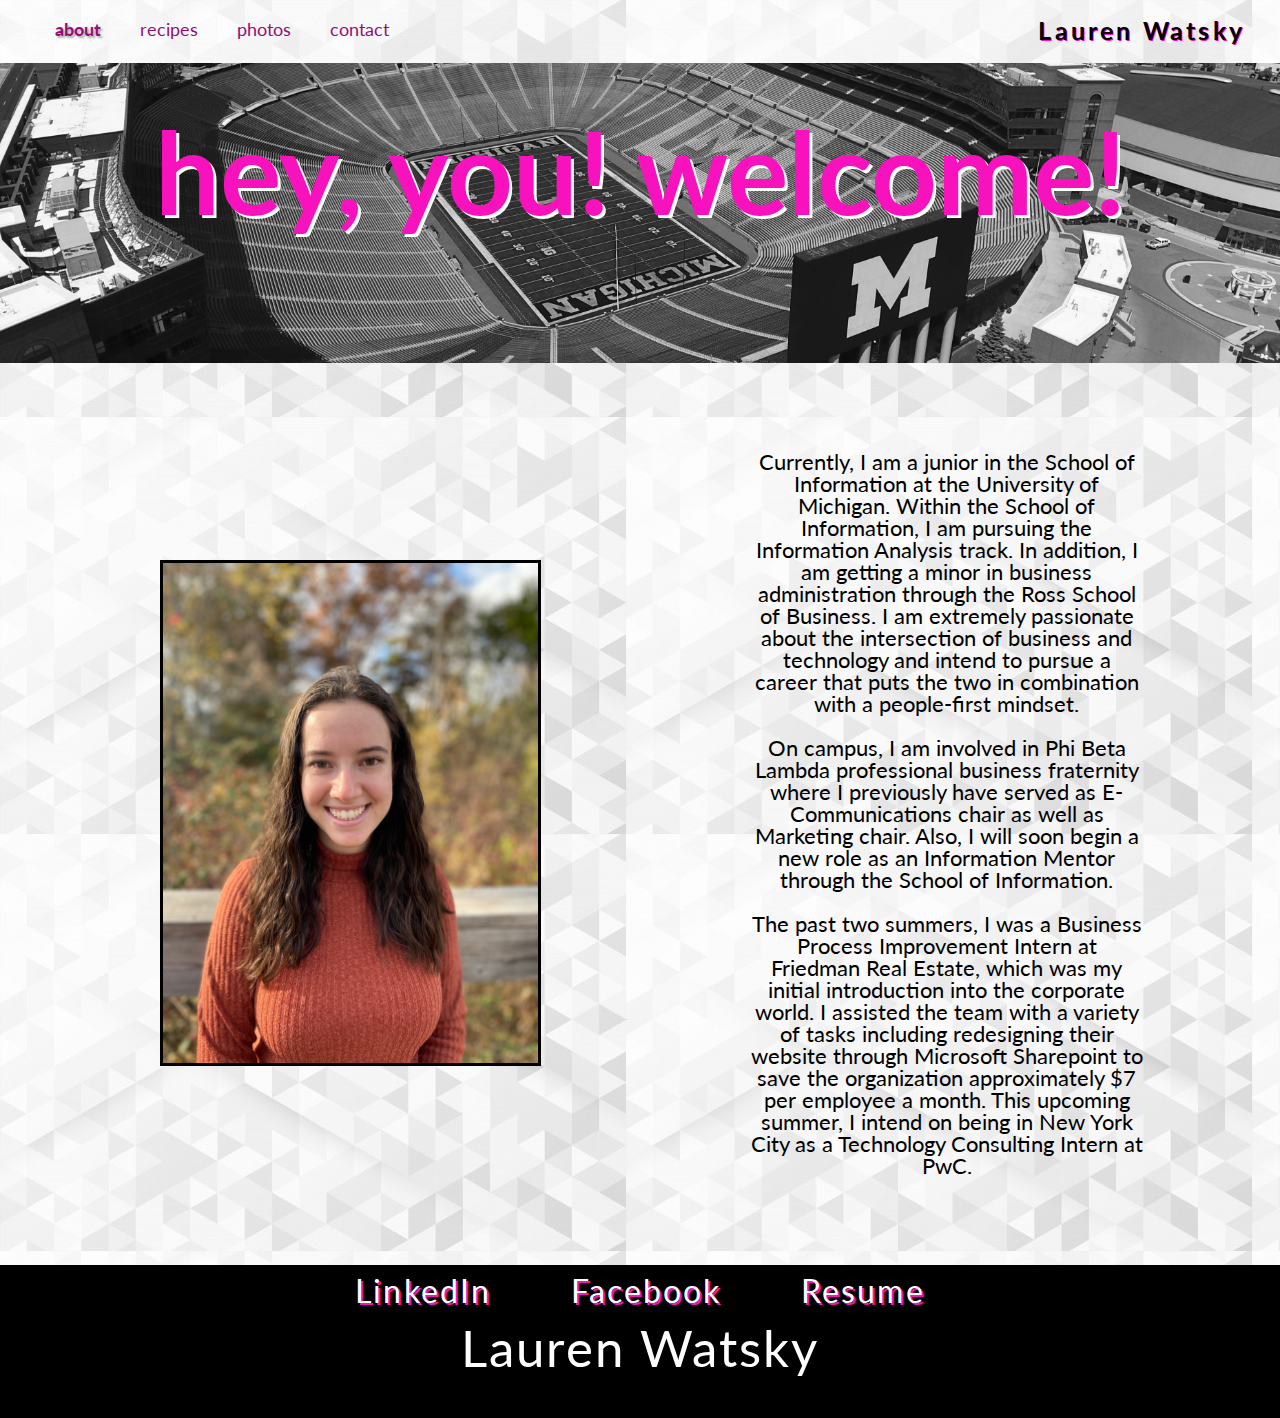
<file: index.html>
<!DOCTYPE html>
<html lang="en">
  <head>
    <meta charset="utf-8">
    <meta name="viewport" content="width=device-width, initial-scale=1.0">
    <link rel="stylesheet" type="text/css" href="css/html5reset.css">
    <link rel="stylesheet" type="text/css" href="css/style.css">
    <link rel="shortcut icon" type="image/jpg" href="images/heart.jpg">
    <link rel="stylesheet" href="https://fonts.googleapis.com/css2?family=Lato&family=Oswald&display=swap">
    <!-- Global site tag (gtag.js) - Google Analytics -->
    <script async src="https://www.googletagmanager.com/gtag/js?id=UA-184994181-1"></script>
    <script>
    window.dataLayer = window.dataLayer || [];
    function gtag(){dataLayer.push(arguments);}
    gtag('js', new Date());

    gtag('config', 'UA-184994181-1');
    </script>

    <title>Lauren Watsky</title>
  </head>
  <body>
    <main>
        <div id="skip">
            <a href="#main">Skip to Main Content</a>
        </div>
        <div class="nav">
            <nav>
                <ul>
                    <li><a class="current" href="index.html">about</a></li>
                    <li><a href="recipes.html">recipes</a></li>
                    <li><a href="photos.html">photos</a></li>
                    <li><a href="contact.html">contact</a></li>
                </ul>
            </nav>
        </div>
        <div class="Lauren">
            <a id="Lauren"></a>
            <p>Lauren Watsky</p>
        </div>

        <div class="container-index">

            <header id="main">
                <h1>hey, you! welcome!</h1>
            </header>
            <div class="selfie">
                <img src="images/outside.jpeg" alt="decorative"/>
            </div>
            <div class="info text-block">
                <p>Currently, I am a junior in the School of Information at the University of Michigan. Within the School of Information, I am pursuing the Information Analysis track. In addition, I am getting a minor in business administration through the Ross School of Business. I am extremely passionate about the intersection of business and technology and intend to pursue a career that puts the two in combination with a people-first mindset. </p>
                <p><br>On campus, I am involved in Phi Beta Lambda professional business fraternity where I previously have served as E-Communications chair as well as Marketing chair. Also, I will soon begin a new role as an Information Mentor through the School of Information. </p>
                <p><br>The past two summers, I was a Business Process Improvement Intern at Friedman Real Estate, which was my initial introduction into the corporate world. I assisted the team with a variety of tasks including redesigning their website through Microsoft Sharepoint to save the organization approximately $7 per employee a month. This upcoming summer, I intend on being in New York City as a Technology Consulting Intern at PwC.</p>
            </div>
            <footer> 
                <a href="https://www.linkedin.com/in/laurenwatsky/" id="linkedin" target="_blank">LinkedIn</a> 
                <a href="https://www.facebook.com/people/Lauren-Watsky/100004704589398" id="facebook" target="_blank">Facebook</a> 
                <a href="images/lwatsky_resume.pdf" id="resume" target="_blank">Resume</a>
                <p>Lauren Watsky</p>
            </footer>
        </div>
    </main>
    </body>
</html>
</file>
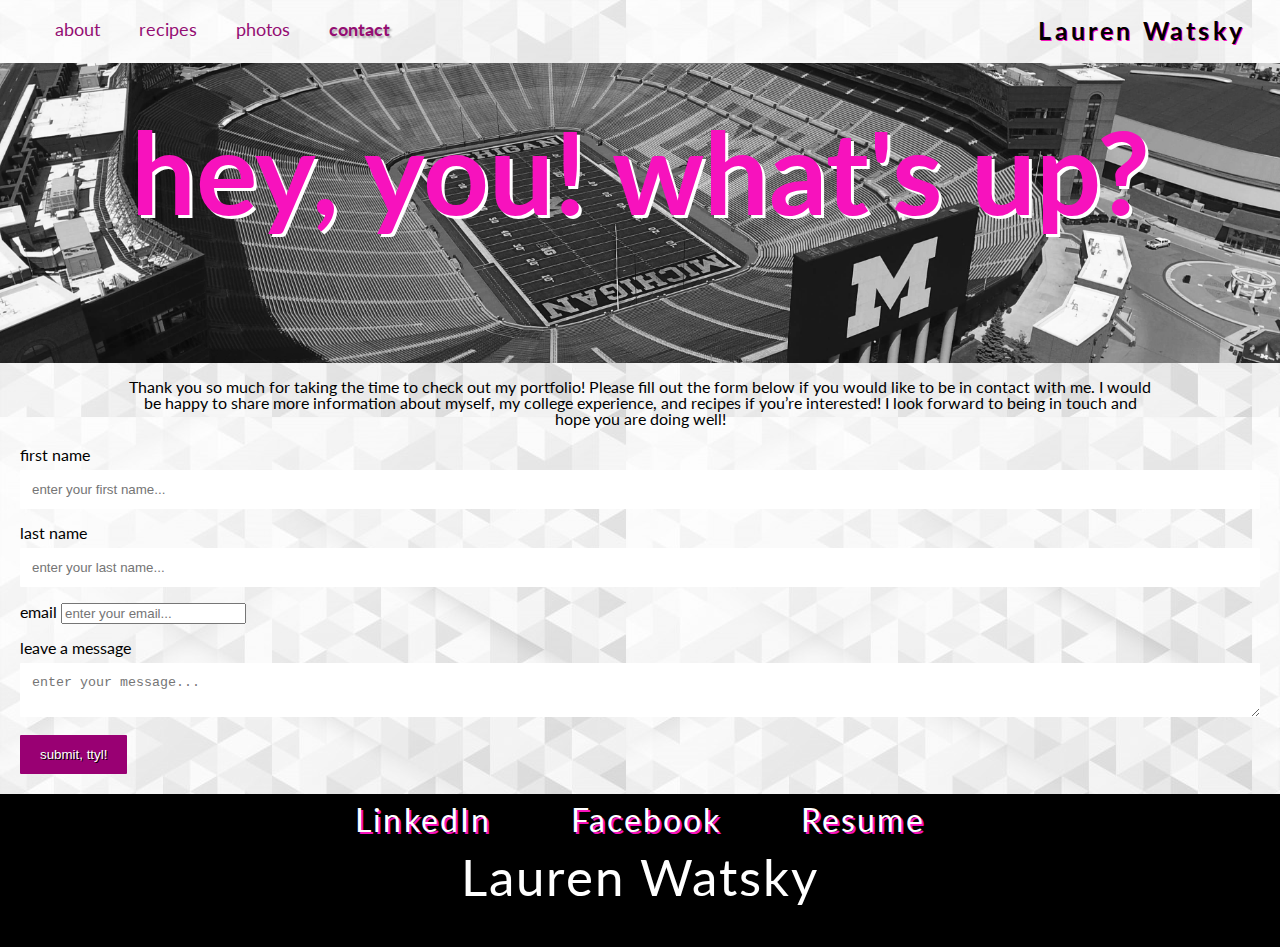
<file: contact.html>
<!DOCTYPE html>
<html lang="en">
  <head>
    <meta charset="utf-8">
    <meta name="viewport" content="width=device-width, initial-scale=1.0">
    <link rel="stylesheet" type="text/css" href="css/html5reset.css">
    <link rel="stylesheet" type="text/css" href="css/style.css">
    <link rel="shortcut icon" type="image/jpg" href="images/heart.jpg">
    <link rel="stylesheet" href="https://fonts.googleapis.com/css2?family=Lato&family=Oswald&display=swap">
    <!-- Global site tag (gtag.js) - Google Analytics -->
<script async src="https://www.googletagmanager.com/gtag/js?id=UA-184994181-4"></script>
<script>
  window.dataLayer = window.dataLayer || [];
  function gtag(){dataLayer.push(arguments);}
  gtag('js', new Date());

  gtag('config', 'UA-184994181-4');
</script>

    <title>contact</title>
  </head>
  <body>
    <main>
        <div id="skip">
            <a href="#main-contact">Skip to Main Content</a>
        </div>
        <div class="nav">
            <nav>
                <ul>
                    <li><a href="index.html">about</a></li>
                    <li><a href="recipes.html">recipes</a></li>
                    <li><a href="photos.html">photos</a></li>
                    <li><a class="current" href="contact.html">contact</a></li>
                </ul>
            </nav>
        </div>
        <div class="Lauren">
            <a id="Lauren"></a>
            <p>Lauren Watsky</p>
        </div>
        <div class = "container-contact">




            <header id="main-contact">
                <h1>hey, you! what's up?</h1>
            </header>
            <div class="thanks text-block">
                <p><br>Thank you so much for taking the time to check out my portfolio! Please fill out the form below if you would like to be in contact with me. I would be happy to share more information about myself, my college experience, and recipes if you’re interested! I look forward to being in touch and hope you are doing well!</p>
            </div>


            <form action="https://formspree.io/f/mrgokdwd" id = "form" method="POST">
                <fieldset>

                <label for="fname_id">first name</label>
                <input type="text" placeholder="enter your first name..." id = "fname_id" name="fname" required>

                <label for="lname_id">last name</label>
                <input type="text" placeholder="enter your last name..." id = "lname_id" name="lname" required>
            
                <label for="email_id">email</label>
                <input type="email" placeholder="enter your email..." id = "email_id" name="email" required><br><br>
            
                <label for="msg">leave a message</label>
                <textarea placeholder="enter your message..." id = "msg" name="mesg" required></textarea><br>
            
                <input type="submit" value = "submit, ttyl!">

                </fieldset>
            </form>




            <footer> 
                <a href="https://www.linkedin.com/in/laurenwatsky/" id="linkedin" target="_blank">LinkedIn</a> 
                <a href="https://www.facebook.com/people/Lauren-Watsky/100004704589398" id="facebook" target="_blank">Facebook</a> 
                <a href="images/lwatsky_resume.pdf" id="resume" target="_blank">Resume</a>
                <p>Lauren Watsky</p>
            </footer>
        </div>
    </main>
    </body>
</html>
</file>
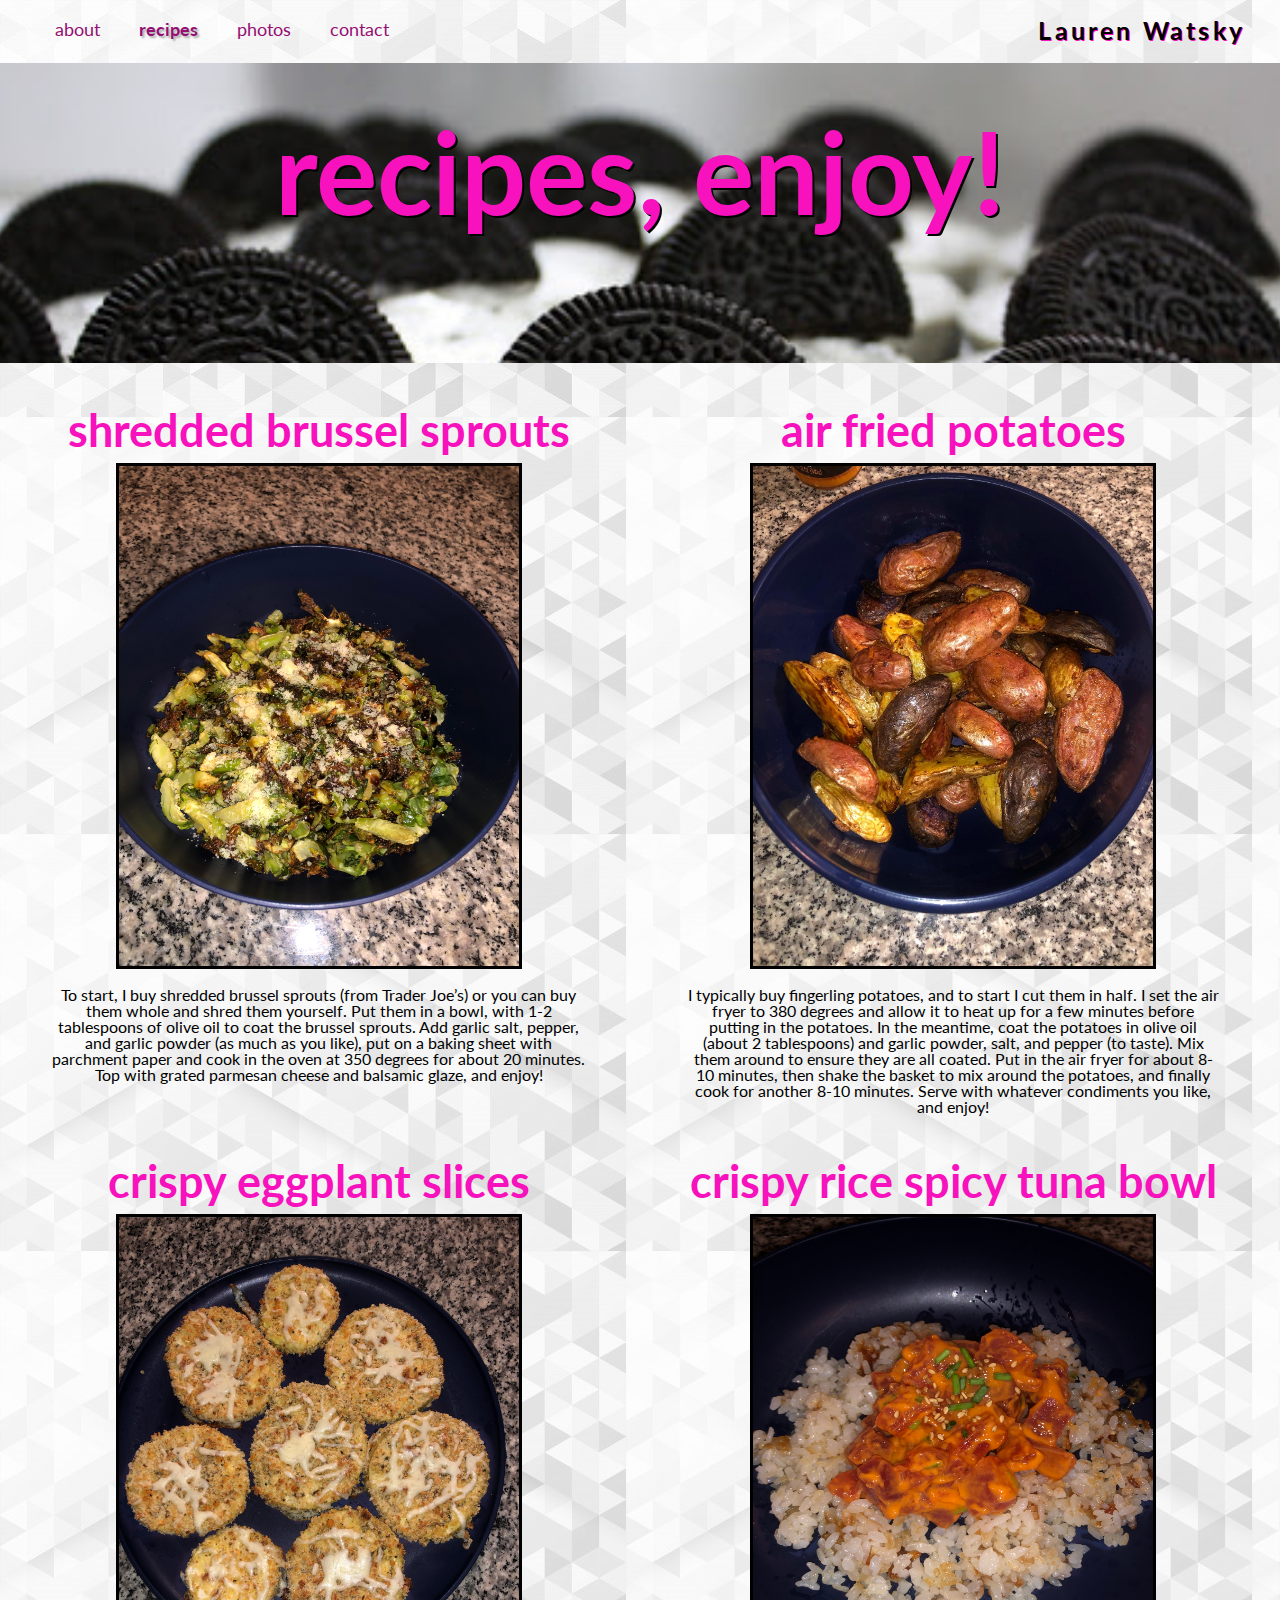
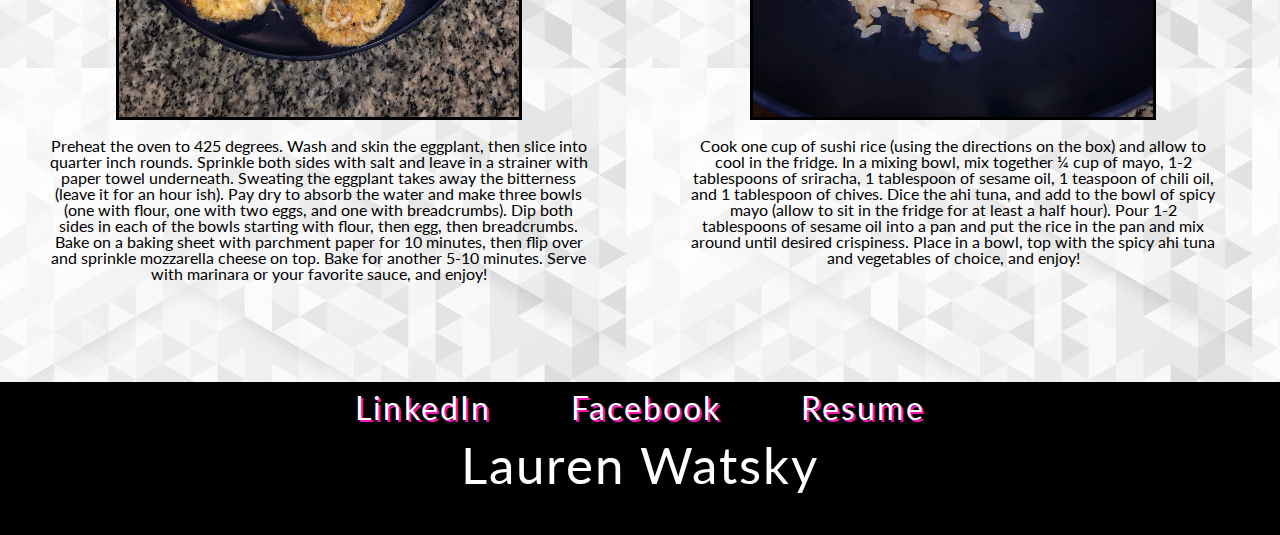
<file: recipes.html>
<!DOCTYPE html>
<html lang="en">
  <head>
    <meta charset="utf-8">
    <meta name="viewport" content="width=device-width, initial-scale=1.0">
    <link rel="stylesheet" type="text/css" href="css/html5reset.css">
    <link rel="stylesheet" type="text/css" href="css/style.css">
    <link rel="shortcut icon" type="image/jpg" href="images/heart.jpg">
    <link rel="stylesheet" href="https://fonts.googleapis.com/css2?family=Lato&family=Oswald&display=swap">
    <!-- Global site tag (gtag.js) - Google Analytics -->
<script async src="https://www.googletagmanager.com/gtag/js?id=UA-184994181-2"></script>
<script>
  window.dataLayer = window.dataLayer || [];
  function gtag(){dataLayer.push(arguments);}
  gtag('js', new Date());

  gtag('config', 'UA-184994181-2');
</script>

    <title>recipes</title>
  </head>
  <body>
    <main>
        <div id="skip">
            <a href="#main-recipes">Skip to Main Content</a>
        </div>
        <div class="nav">
            <nav>
                <ul>
                    <li><a href="index.html">about</a></li>
                    <li><a class="current" href="recipes.html">recipes</a></li>
                    <li><a href="photos.html">photos</a></li>
                    <li><a href="contact.html">contact</a></li>
                </ul>
            </nav>
        </div>
        <div class="Lauren">
            <a id="Lauren"></a>
            <p>Lauren Watsky</p>
        </div>

        <div class="container-recipes">
            <header id="main-recipes">
                <h1>recipes, enjoy!</h1>
            </header>

            <div class="brussel-sprouts text-block">
                <h2><br>shredded brussel sprouts</h2>
            </div>

            <div class="brussel-sprouts-image">
                <img src="images/brussels.jpg" alt="brussel sprouts"/>
                <p><br>To start, I buy shredded brussel sprouts (from Trader Joe’s) or you can buy them whole and shred them yourself. Put them in a bowl, with 1-2 tablespoons of olive oil to coat the brussel sprouts. Add garlic salt, pepper, and garlic powder (as much as you like), put on a baking sheet with parchment paper and cook in the oven at 350 degrees for about 20 minutes. Top with grated parmesan cheese and balsamic glaze, and enjoy!</p>
            </div>

            <div class="potatoes text-block">
                <h2><br>air fried potatoes</h2>
            </div>
            
            <div class="potatoes-image">
                <img src="images/potatoes.JPG" alt="potatoes"/>
                <p><br>I typically buy fingerling potatoes, and to start I cut them in half. I set the air fryer to 380 degrees and allow it to heat up for a few minutes before putting in the potatoes. In the meantime, coat the potatoes in olive oil (about 2 tablespoons) and garlic powder, salt, and pepper (to taste). Mix them around to ensure they are all coated. Put in the air fryer for about 8-10 minutes, then shake the basket to mix around the potatoes, and finally cook for another 8-10 minutes. Serve with whatever condiments you like, and enjoy!</p>
            </div>
            
            <div class="eggplant text-block">
                <h2><br>crispy eggplant slices</h2>
            </div>

            <div class="eggplant-image">
                <img src="images/eggplant.JPG" alt="eggplant"/>
                <p><br>Preheat the oven to 425 degrees. Wash and skin the eggplant, then slice into quarter inch rounds. Sprinkle both sides with salt and leave in a strainer with paper towel underneath. Sweating the eggplant takes away the bitterness (leave it for an hour ish). Pay dry to absorb the water and make three bowls (one with flour, one with two eggs, and one with breadcrumbs). Dip both sides in each of the bowls starting with flour, then egg, then breadcrumbs. Bake on a baking sheet with parchment paper for 10 minutes, then flip over and sprinkle mozzarella cheese on top. Bake for another 5-10 minutes. Serve with marinara or your favorite sauce, and enjoy!</p>
            </div>
            
            <div class="tuna text-block">
                <h2><br>crispy rice spicy tuna bowl</h2>
            </div>

            <div class="tuna-image">
                <img src="images/tuna.jpg" alt="spicy tuna"/>
                <p><br>Cook one cup of sushi rice (using the directions on the box) and allow to cool in the fridge. In a mixing bowl, mix together ¼ cup of mayo, 1-2 tablespoons of sriracha, 1 tablespoon of sesame oil, 1 teaspoon of chili oil, and 1 tablespoon of chives. Dice the ahi tuna, and add to the bowl of spicy mayo (allow to sit in the fridge for at least a half hour). Pour 1-2 tablespoons of sesame oil into a pan and put the rice in the pan and mix around until desired crispiness. Place in a bowl, top with the spicy ahi tuna and vegetables of choice, and enjoy!</p>
            </div>


            <footer> 
                <a href="https://www.linkedin.com/in/laurenwatsky/" id="linkedin" target="_blank">LinkedIn</a> 
                <a href="https://www.facebook.com/people/Lauren-Watsky/100004704589398" id="facebook" target="_blank">Facebook</a> 
                <a href="images/lwatsky_resume.pdf" id="resume" target="_blank">Resume</a>
                <p>Lauren Watsky</p>
            </footer>
        </div>
    </main>
    </body>
</html>
</file>
<file: css/style.css>
/*The content below will be on all pages i.e. nav, footer, etc.*/

html{
  scroll-behavior: smooth;
}

body{
  margin: 0;
  padding: 0;
  background-image: url(../images/indexbackground.jpg);
  font-family: "Lato";
}

h1{
  text-align: center;
  font-size: 9vw;
  padding-top: 50px;
}

nav{
  padding: 10px 10px;
  position: relative;
  text-align: right;
}

nav ul{
  text-align: right;
  list-style-type: none;
}

nav li{
  display: inline-block;
  padding-left: 20px;
}

nav a{
  color: rgb(148, 14, 115);
  text-decoration: none;
}

nav a:hover{
  text-decoration: underline wavy rgb(153, 0, 115);
}

nav .current{
  font-weight: bold;
  text-shadow: 2px 2px 2px rgb(173, 173, 173);
}

#skip a {
  display: block;
  position: absolute;
  left: -999px;
  top: -999px;
}

#skip a:focus {
  left: 0;
  top: 0;
}

.Lauren{
  text-align: left;
  margin-top: -100px;
  padding-left: 20px;
}


footer{
  position: relative;
  bottom: 0;
  grid-column: 1/2;
  grid-row: -1/-1;
  text-align: center;
  width: 100%;
  padding-bottom: 15px;
  padding-top: 10px;
  color: #FFFFFF;
  letter-spacing: .2em;
  background-color: #000000;
  text-shadow: rgb(247, 18, 189);
}

footer p{
  margin-bottom: 30px;
  margin-top: 15px;
  text-align: center;
  font-size: 10vw;
}

#linkedin{
  font-size: 4vw;
  text-decoration: none;
  color: white; 
  text-shadow:2px 2px rgb(247, 18, 189);
}

#linkedin:hover{
  color: rgb(247, 18, 189);
  text-shadow: 2px 2px #FFFFFF;
}

#facebook{
  font-size: 4vw;
  text-decoration: none;
  color: white; 
  text-shadow: 2px 2px rgb(247, 18, 189);
}

#facebook:hover{
  color: rgb(247, 18, 189);
  text-shadow: 2px 2px #FFFFFF;
}

#resume{
  font-size: 4vw;
  text-decoration: none;
  color: white; 
  text-shadow: 2px 2px rgb(247, 18, 189);
}

#resume:hover{
  color: rgb(247, 18, 189);
  text-shadow: 2px 2px #FFFFFF;
}

/* index/about page section */
.container-index{
  display: grid;
  grid-row-gap: 30px;
  grid-template-columns: 100%;
  grid-template-rows: auto auto auto;
  width: 100%;
  justify-items: center;
  align-items: center;
}



#main{
  grid-column: 1/-1;
  grid-row: 1/span 1;
  margin-top: 85px;
  background-size: cover;
  background-position: center;
  background-repeat: no-repeat;
  background-image: url(../images/bighouse.jpg);
  color:  rgb(247, 18, 189);
  text-shadow: 3px 3px #FFFFFF;
  height: 175px;
  width: 100%;
 
}

#main p{
  margin: auto;
  width: 95%;
  text-align: center;
}

.selfie img{
  max-width: 400px;
  max-height: 400px;
  align-items: center;
  border: 3px solid black;
}

.selfie img:hover{
  border: 3px solid rgb(247, 18, 189);
}



.info p{
  margin-left: 10%;
  margin-right: 10%;
  text-align: center;
}



/*recipes section*/
.container-recipes{
  display: grid;
  grid-template-rows: auto auto auto auto auto auto auto auto auto auto 25px;
  grid-template-columns: 100%;
  justify-items: center;
  justify-content: space-around;
}

#main-recipes{
  grid-row: 2/3;
  margin-top: 85px;
  background-size: contain;
  background-attachment: fixed;
  background-position: center;
  background-image: url(../images/cupcake.jpg);
  color: rgb(247, 18, 189);
  text-shadow: 2px 2px #000000;
  height: 150px;
  width: 100%;

}
#main-recipes p{
  margin-left: 10%;
  margin-right: 10%;
  text-align: center;
}



.brussel-sprouts{
  color: rgb(247, 18, 189);
  grid-row: 3/4;
  margin-bottom: auto;
  text-align: center;
}
.brussel-sprouts-image{
  margin-left: auto;
  margin-right: auto;
  grid-row: 4/5;
  width: 85%;
  text-align: center;
}
.brussel-sprouts-image img{
  max-width: 90%;
  max-height: 400px;
  align-items: center;
  border: 3px solid black;
}
.brussel-sprouts-image img:hover{
  border: 3px solid rgb(247, 18, 189);
}



.potatoes{
  color: rgb(247, 18, 189);
  grid-row: 5/6;
  margin-bottom: auto;
}
.potatoes-image{
  margin-left: auto;
  margin-right: auto;
  grid-row: 6/7;
  width: 85%;
  text-align: center;
}
.potatoes-image img{
  max-width: 90%;
  max-height: 400px;
  align-items: center;
  border: 3px solid black;
}
.potatoes-image img:hover{
  border: 3px solid rgb(247, 18, 189);
}


.eggplant{
  color: rgb(247, 18, 189);
  grid-row: 7/8;
  margin-bottom: auto;
}
.eggplant-image{
  margin-left: auto;
  margin-right: auto;
  grid-row: 8/9;
  width: 85%;
  text-align: center;
}
.eggplant-image img{
  max-width: 90%;
  max-height: 400px;
  align-items: center;
  border: 3px solid black;
}
.eggplant-image img:hover{
  border: 3px solid rgb(247, 18, 189);
}


.tuna{
  color: rgb(247, 18, 189);
  grid-row: 9/10;
  margin-bottom: auto;
}
.tuna-image{
  margin-left: auto;
  margin-right: auto;
  grid-row: 10/11;
  width: 85%;
  text-align: center;
}
.tuna-image img{
  max-width: 90%;
  max-height: 400px;
  align-items: center;
  border: 3px solid black;
}
.tuna-image img:hover{
  border: 3px solid rgb(247, 18, 189);
}

/*photos section*/

.flex-container {
  display: flex;
  flex-wrap: wrap;
  font-size: 30px;
  text-align: center;
}

.photos{
  display: flex;
  justify-content: center;
  align-items: center;
  flex-wrap: wrap;
  min-height: 500px;
  overflow: hidden;
  margin: 10px 10px 10px 10px;
}

#main-photos{
  margin-top: 85px;
  background-size: contain;
  background-attachment: fixed;
  background-position: center;
  background-image: url(../images/waves.jpg);
  color: rgb(247, 18, 189);
  text-shadow: 2px 2px #000000;
  height: 150px;
  width: 100%;
}
.photos > img{
  border: 10px;
  margin: 10px;
  width: 400px;
}

.photos img:hover{
  filter: grayscale(100%);
}

/*contact section*/
#main-contact{
  grid-column: 1/-1;
  grid-row: 1/span 1;
  margin-top: 85px;
  background-size: cover;
  background-position: center;
  background-image: url(../images/bighouse.jpg);
  background-repeat: no-repeat;
  color:  rgb(247, 18, 189);
  text-shadow: 3px 3px #FFFFFF;
  height: 175px;
  width: 100%;
 
}

.thanks p{
  margin-left: 10%;
  margin-right: 10%;
  text-align: center;
}

.container-contact{
  border-radius: 5px;
}

#form{
  padding: 20px;
}

input[type=text], select, textarea{
  width: 100%;
  padding: 12px;
  box-sizing: border-box; 
  border: rgb(247, 18, 189); 
  border-radius: 1px; 
  margin-top: 7px;
  margin-bottom: 16px; 
  resize: vertical;
  color: #000000;
}

input:focus{
  border: rgb(247, 18, 189);
  background-color: rgb(255, 209, 243);
}

input[type=submit]{
  background-color: rgb(153, 0, 115);
  padding: 12px 20px;
  color: white;
  text-shadow: 1px 1px #000000;
  border: #000000;
  border-radius: 1px;
}

input[type=submit]:hover{
  background-color: rgb(247, 18, 189);
}



/*For tablet screens*/
@media only screen and (min-width:768px) {
  nav{
    padding: 20px 20px;
  }


  nav ul{
    list-style-type: none;
    text-align: left;
}
nav li{
  display: inline-block;
  padding-left: 35px;
  font-size: 18px;
}

.Lauren{
  text-align: right;
  margin-top: -40px;
  padding-right: 35px;
  letter-spacing: .2em;

}

.Lauren p{
  transition: 3s ease-in;
  -webkit-transition: 3s ease-in;
  font-weight: bolder;
  font-size: 25px;
  text-shadow: 1px 1px rgb(247, 18, 189);
}
#main{
  margin-top: 20px;
  height: 200px;
}
#main-recipes{
  margin-top: 20px;
  height: 200px;
  background-position: 100% 100%;
}
footer{
  font-size: .8vw;
}
#linkedin{
  padding-right: 35px;
}
#resume{
  padding-left: 35px;
}
h2{
  font-size: 3.5vw;
  padding-bottom: 10px;
}
.brussel-sprouts-image{
  width: 80%;
}
.potatoes-image{
  width: 80%;
}
.eggplant-image{
  width: 80%;
}
.tuna-image{
  width: 80%;
}
.brussel-sprouts-image img{
  max-height: 500px;
  width: 70%;
}
.potatoes-image img{
  max-height: 500px;
  width: 70%;
}
.eggplant-image img{
  max-height: 500px;
  width: 70%;
}
.tuna-image img{
  max-height: 500px;
  width: 70%;
}
#main-photos{
  margin-top: 20px;
  height: 200px;
}
.photos img{
  max-width: 42%;
  height: 400px;
}
#main-contact{
  margin-top: 20px;
  height: 200px;
}
  
}



/*For large screens*/
@media only screen and (min-width:1020px) {
  .Lauren{
    text-align: right;
    margin-top: -40px;
    padding-right: 35px;
    letter-spacing: .2em;
  
  }
  .Lauren p{
    transition: 3s ease-in;
    -webkit-transition: 3s ease-in;
    font-weight: bolder;
    font-size: 25px;
    text-shadow: 1px 1px rgb(247, 18, 189);
  }

  footer{
    grid-column: 1/span 4;
  }
  footer p{
    font-size: 4vw;
  }
  #linkedin{
    font-size: 2.5vw;
    padding-right: 75px;
  }
  #facebook{
    font-size: 2.5vw;
  }
  #resume{
    font-size: 2.5vw;
    padding-left: 75px;
  }
  
  /*about section*/
  #main{
    margin-top: 20px;
    height: 300px;
    grid-column: 1 / span 3;
    grid-row: 1/3;
  }

  .container-index{
    display: grid;
    grid-template-columns: 350px 350px;
    width: 100%;
    align-content: center;
    justify-items: center;
  }

  .selfie{
    grid-column: 1 / span 2;
    grid-row: 3/4;
    padding: 20px 20px;
  }

  .info{
    grid-column: 3 / span 1;
    grid-row: 3/4;
    padding-right: 15%;
    padding-bottom: 10%;
    padding-top: 10%;
    font-size: 22px;
  }
  .selfie img{
    max-width: 500px;
    max-height: 500px;
  }

    /*recipes section*/

    .container-recipes{
      display: grid;
      grid-template-columns: auto auto;
      grid-template-rows: auto auto auto auto auto auto 100px;
      width: 100%;
    }

    #main-recipes{
      margin-top: 20px;
      height: 300px;
      grid-column: 1 / span 4;
      grid-row: 1/3;
      background-size: cover;
      background-attachment: fixed;
      background-position: center;
    }


    .brussel-sprouts{
      color: rgb(247, 18, 189);
      grid-column: 1/2;
      grid-row: 3/4;
      margin-bottom: auto;
      text-align: center;
    }
    .brussel-sprouts-image{
      margin-left: auto;
      margin-right: auto;
      grid-column: 1/2;
      grid-row: 4/5;
      width: 85%;
      text-align: center;
    }
    .brussel-sprouts-image img{
      width: 400px;
      height: 500px;
      align-items: center;
      border: 3px solid black;
    }

    
    
    
    .potatoes{
      color: rgb(247, 18, 189);
      grid-column: 2/3;
      grid-row: 3/4;
      margin-bottom: auto;
    }
    .potatoes-image{
      margin-left: auto;
      margin-right: auto;
      grid-column: 2/3;
      grid-row: 4/5;
      width: 85%;
      text-align: center;
    }
    .potatoes-image img{
      width: 400px;
      height: 500px;
      align-items: center;
      border: 3px solid black;
    }
    
    
    
    .eggplant{
      color: rgb(247, 18, 189);
      grid-row: 5/6;
      grid-column: 1/2;
      margin-bottom: auto;
    }
    .eggplant-image{
      margin-left: auto;
      margin-right: auto;
      grid-row: 6/7;
      grid-column: 1/2;
      width: 85%;
      text-align: center;
    }
    .eggplant-image img{
      width: 400px;
      height: 500px;
      align-items: center;
      border: 3px solid black;
    }
    
    
    .tuna{
      color: rgb(247, 18, 189);
      grid-row: 5/6;
      grid-column: 2/3;
      margin-bottom: auto;
    }
    .tuna-image{
      margin-left: auto;
      margin-right: auto;
      grid-row: 6/7;
      grid-column: 2/3;
      width: 85%;
      text-align: center;
    }
    .tuna-image img{
      width: 400px;
      height: 500px;
      align-items: center;
      border: 3px solid black;
    }

    /*photos section*/

    #main-photos{
      margin-top: 20px;
      height: 300px;
    }
    .photos img{
      max-width: 30%;
      height: 500px;
    }

  /*contact section*/
    #main-contact{
      margin-top: 20px;
      height: 300px;
    }


}



@media screen and (prefers-reduced-motion: reduce) {
  .Lauren p{
      transition: none;
  }

}
</file>
